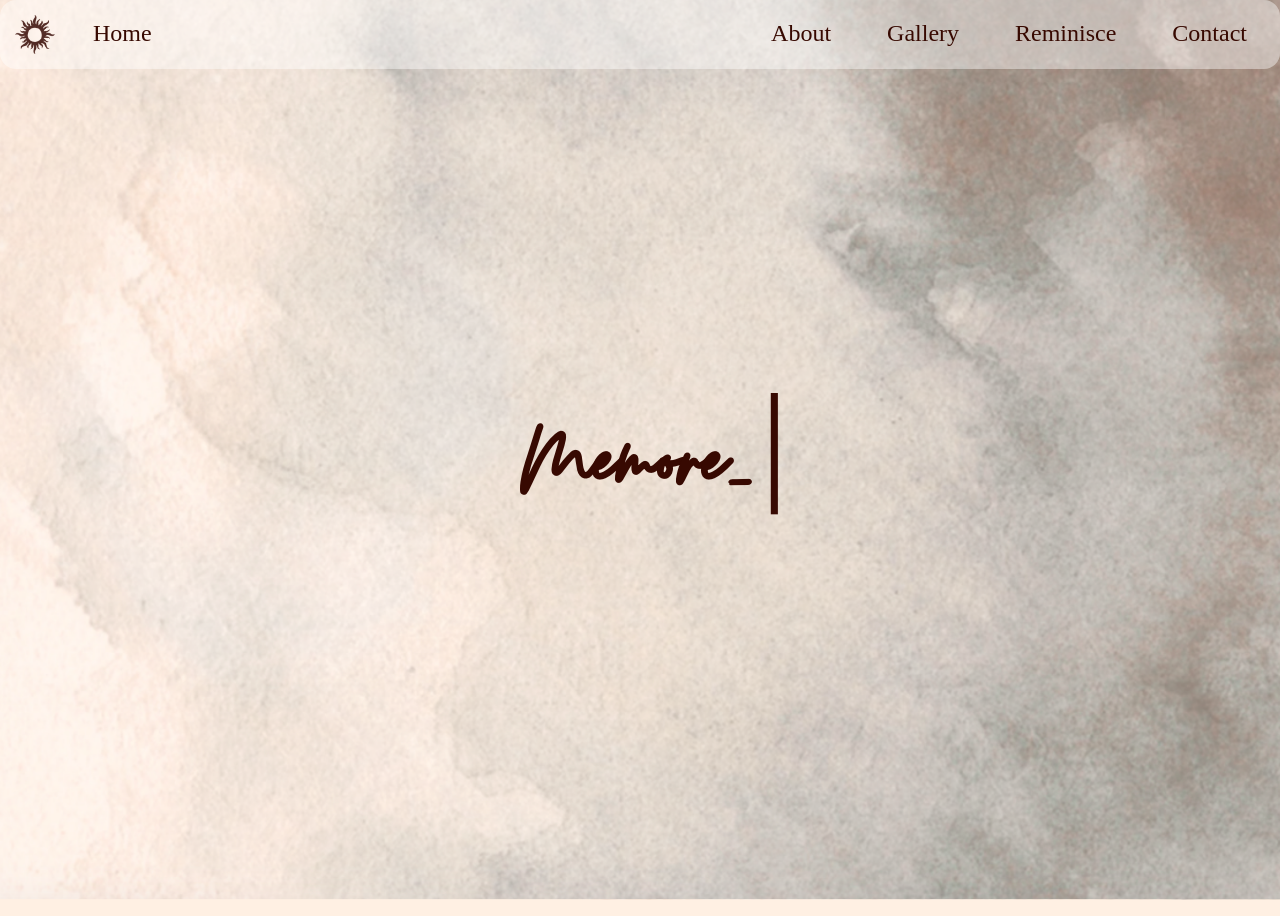
<file: index.html>
<!DOCTYPE html>
<html lang="en">

    <head>
        <meta charset="UTF-8">
        <meta name="viewport" content="width=device-width, initial-scale=1">

        <title>Memore-is</title>

        <link rel="stylesheet" href="style.css">
        <script src="script.js"></script>
    </head>

    <body class="home">
        <div class="bar">
            <img src="backgrounds/light/mode.png" id="mode">
            <a href="index.html">Home</a>
            
            <div class="right">
                <a href="about.html">About</a>
                <a href="gallery.html">Gallery</a>
                <a href="reminisce.html">Reminisce</a>
                <a href="contact.html">Contact</a>
            </div>
        </div>

        <h1 class="type">Memore_is</h1>
    </body>
</html>
</file>
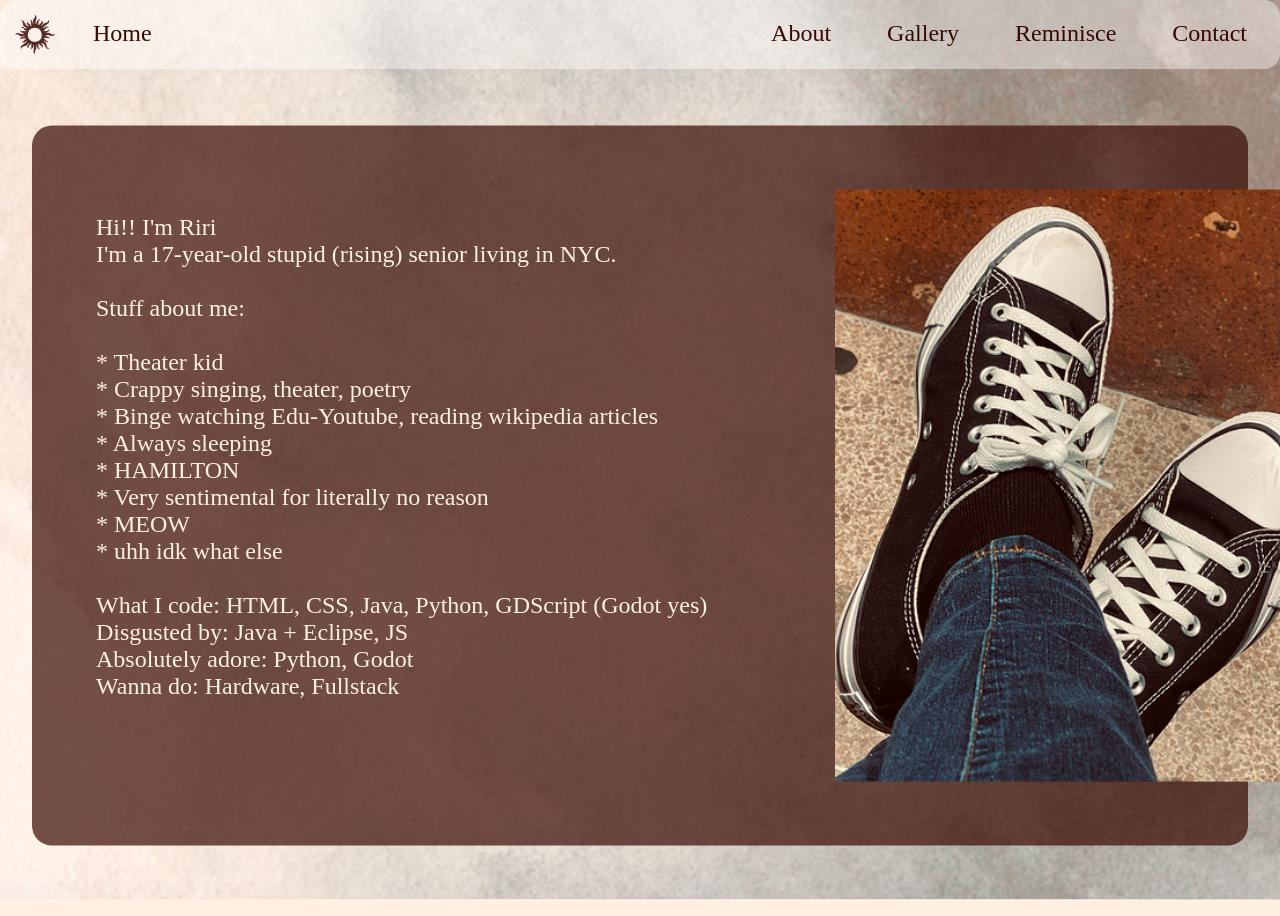
<file: about.html>
<!DOCTYPE html>
<html lang="en">

    <head>
        <meta charset="UTF-8">
        <meta name="viewport" content="width=device-width, initial-scale=1">

        <title>About Me</title>

        <link rel="stylesheet" href="style.css">
        <script src="script.js"></script>
    </head>

    <body class="about">
        <div class="bar">
            <img src="backgrounds/light/mode.png" id="mode">
            <a href="index.html">Home</a>
            
            <div class="right">
                <a href="about.html">About</a>
                <a href="gallery.html">Gallery</a>
                <a href="reminisce.html">Reminisce</a>
                <a href="contact.html">Contact</a>
            </div>
        </div>

        <div id="textbox">
            <pre>
Hi!! I'm Riri
I'm a 17-year-old stupid (rising) senior living in NYC.

Stuff about me:

* Theater kid
* Crappy singing, theater, poetry 
* Binge watching Edu-Youtube, reading wikipedia articles
* Always sleeping
* HAMILTON
* Very sentimental for literally no reason
* MEOW
* uhh idk what else

What I code: HTML, CSS, Java, Python, GDScript (Godot yes)
Disgusted by: Java + Eclipse, JS 
Absolutely adore: Python, Godot
Wanna do: Hardware, Fullstack
            </pre>

            <img src="gallery/pfp.png">
        </div>
    </body>
</html>
</file>
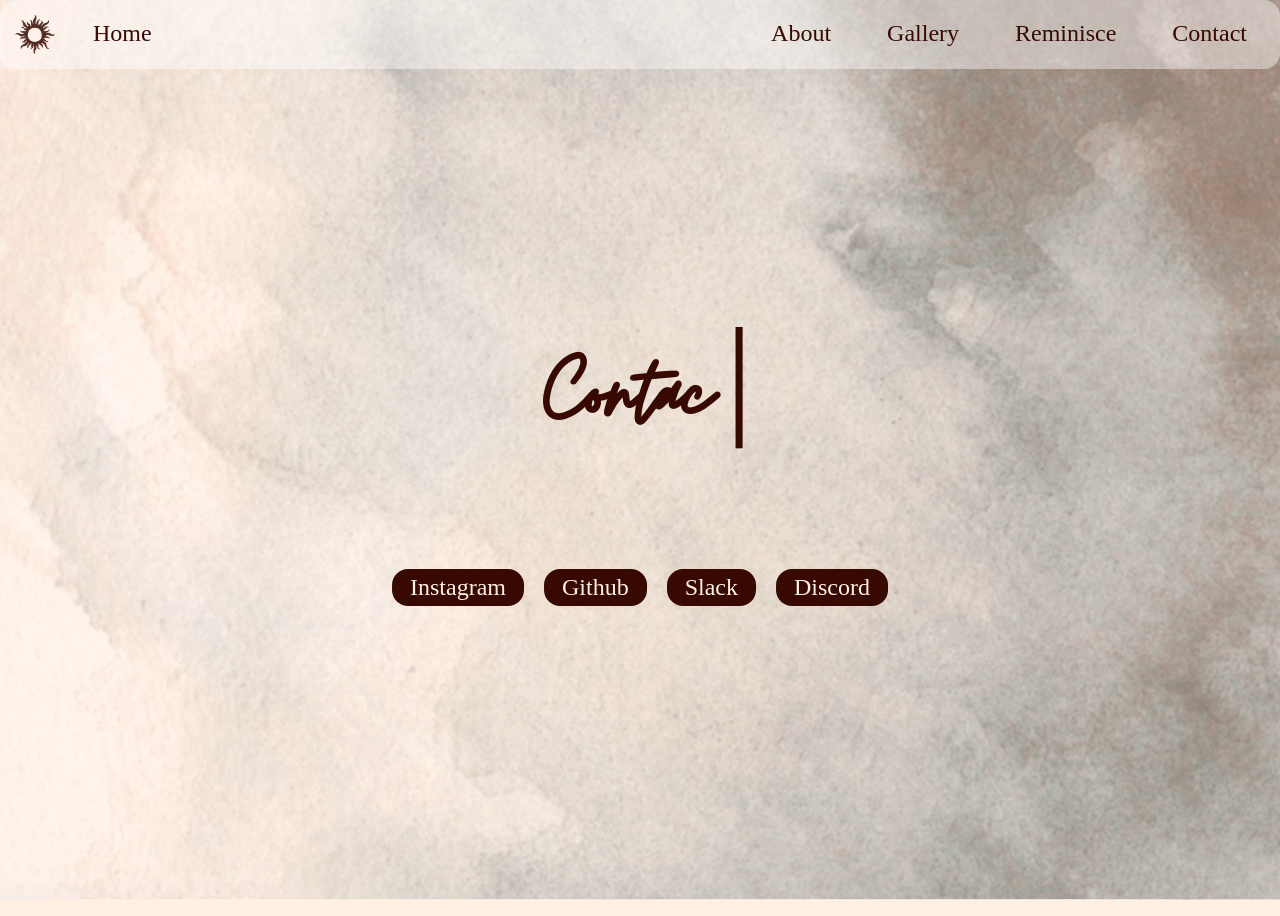
<file: contact.html>
<!DOCTYPE html>
<html lang="en">

    <head>
        <meta charset="UTF-8">
        <meta name="viewport" content="width=device-width, initial-scale=1">

        <title>Contact Me</title>
        
        <link rel="stylesheet" href="style.css">
        <script src="script.js"></script>
    </head>

    <body class="contact">
        <div class="bar">
            <img src="backgrounds/light/mode.png" id="mode">
            <a href="index.html">Home</a>
            
            <div class="right">
                <a href="about.html">About</a>
                <a href="gallery.html">Gallery</a>
                <a href="reminisce.html">Reminisce</a>
                <a href="contact.html">Contact</a>
            </div>
        </div>

        <h1 class="type" id="up">Contact Me</h1>
        
        <div class="center-buttons">
            <a href="https://www.instagram.com/memore_is/" class="button" target="_blank" rel="noopener noreferrer">Instagram</a>
            <a href="https://github.com/Memore-is" class="button" target="_blank" rel="noopener noreferrer">Github</a>
            <a href="https://hackclub.enterprise.slack.com/team/U09AZSYPRN2" class="button" target="_blank" rel="noopener noreferrer">Slack</a>
            <a href="https://discord.com/users/1397071364422111263" class="button" target="_blank" rel="noopener noreferrer">Discord</a>
        </div>
    </body>
</html>
</file>
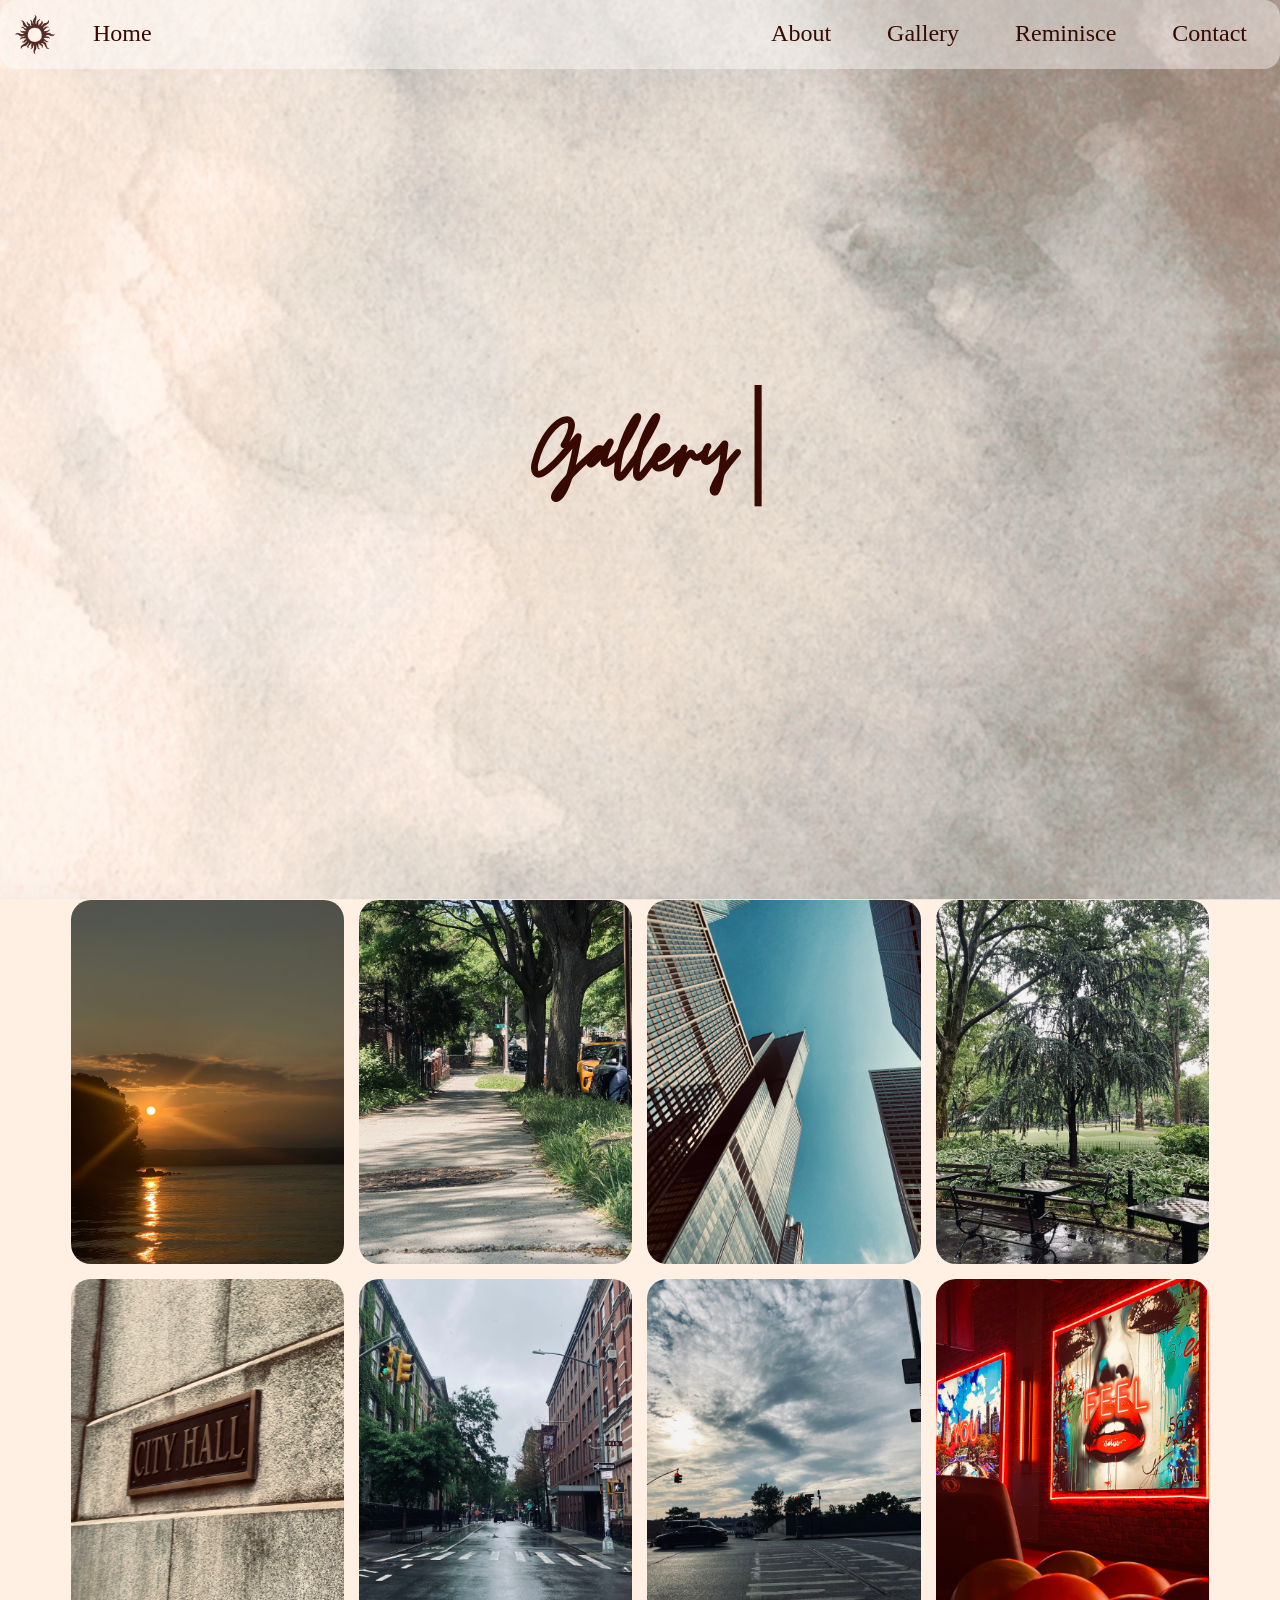
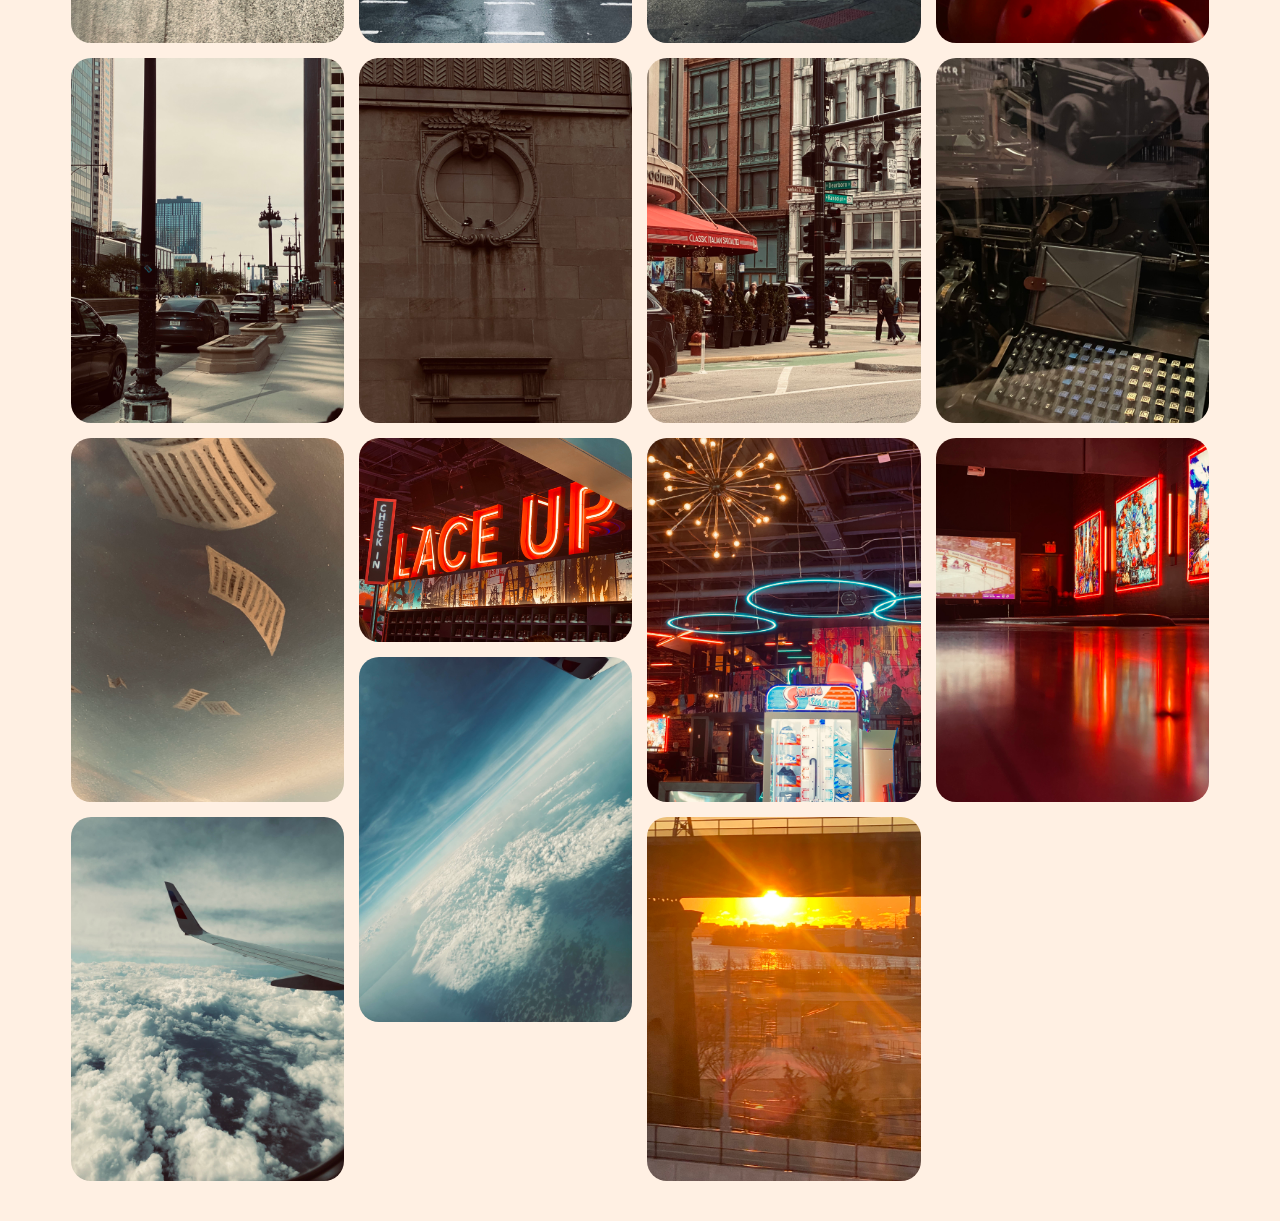
<file: gallery.html>
<!DOCTYPE html>
<html lang="en">

    <head>
        <meta charset="UTF-8">
        <meta name="viewport" content="width=device-width, initial-scale=1">

        <title>Gallery</title>
        
        <link rel="stylesheet" href="style.css">
        <script src="script.js"></script>
    </head>

    <body class="gallery">
        <div class="bar">
            <img src="backgrounds/light/mode.png" id="mode">
            <a href="index.html">Home</a>
            
            <div class="right">
                <a href="about.html">About</a>
                <a href="gallery.html">Gallery</a>
                <a href="reminisce.html">Reminisce</a>
                <a href="contact.html">Contact</a>
            </div>
        </div>

         <h1 class="type">Gallery</h1>

        <div class="pics">
            <img src="gallery/1.jpg">
            <img src="gallery/2.jpg">
            <img src="gallery/3.jpg">
            <img src="gallery/4.jpg">
            <img src="gallery/5.jpg">
            <img src="gallery/6.jpg">
            <img src="gallery/7.jpg">
            <img src="gallery/8.jpg">
            <img src="gallery/9.jpg">
            <img src="gallery/10.jpg">
            <img src="gallery/11.jpg">
            <img src="gallery/12.jpg">
            <img src="gallery/13.jpg">
            <img src="gallery/14.jpg">
            <img src="gallery/15.jpg">
            <img src="gallery/16.jpg">
            <img src="gallery/17.jpg">
            <img src="gallery/18.jpg">
            <img src="gallery/19.jpg">
        </div>

    </body>
</html>
</file>
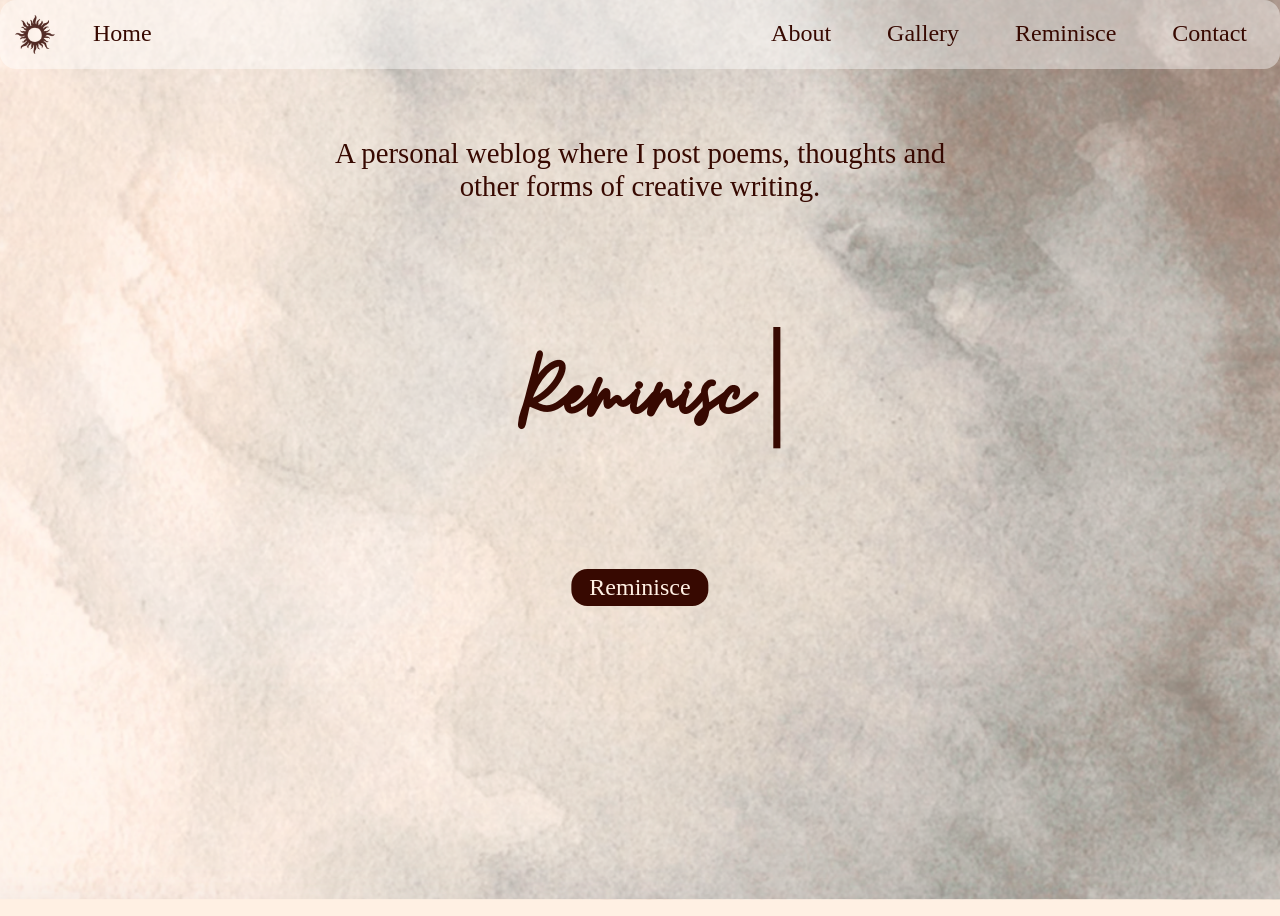
<file: reminisce.html>
<!DOCTYPE html>
<html lang="en">

    <head>
        <meta charset="UTF-8">
        <meta name="viewport" content="width=device-width, initial-scale=1">

        <title>Reminisce</title>

        <link rel="stylesheet" href="style.css">
        <script src="script.js"></script>
    </head>

    <body class="reminisce">
        <div class="bar">
            <img src="backgrounds/light/mode.png" id="mode">
            <a href="index.html">Home</a>
            
            <div class="right">
                <a href="about.html">About</a>
                <a href="gallery.html">Gallery</a>
                <a href="reminisce.html">Reminisce</a>
                <a href="contact.html">Contact</a>
            </div>
        </div>

        <h1 class="type" id="up">Reminisce</h1>

            <p>
A personal weblog where I post poems, thoughts and other forms of creative writing.
            </p>

        <div class="center-buttons">
            <a href="https://memore-is.github.io/Reminisce/" class="button" target="_blank" rel="noopener noreferrer">Reminisce</a>
        </div>
    </body>
</html>
</file>
<file: style.css>
html {
    min-height: 100%;
    margin: 0px;
}

@font-face {
    font-family: "Moontime";
    src: url("backgrounds/Moontime-Font/MoonTime-Regular.otf") format("opentype");
}

body {
    background-color: #fff0e3;
    background-image: url("backgrounds/light/home.png");
    background-size: cover;
    background-position: center;
    background-repeat: no-repeat;
    background-attachment: fixed;
    
    min-height: 100vh;
}

.home, .about, .reminisce, .contact {
    overflow: hidden;
    position: relative;
}

.bar {
    display: flex;
    width: 100%;
    padding: 15px;
    box-sizing: border-box;
    position: fixed;
    top: 0;
    left: 0;
    gap: 20px;
    background: #ffffff6d;
    border-radius: 16px;
}

.right {
    margin-left: auto;
    display: flex;
    gap: 20px;
}

a {
    white-space: nowrap;
    text-decoration: none;
    color: #370901;
    padding: 5px 18px;
    font-size: 1.5em;
}

.button {
    background: #370901;
    color: #FFF0E3;
    border-radius: 16px;
}

.center-buttons {
    display: flex;
    gap: 20px;

    position: absolute;
    top: 50%;
    left: 50%;
    transform: translate(-50%, 300%);
    margin: 0 auto;
}

#up {
    position: absolute;
    top: 50%;
    left: 50%;
    transform: translate(-40%, -100%);
    margin: 0 auto;
}

#mode {
    width: 40px;
    cursor: pointer;
}

h1 {
    font-family: "Moontime", sans-serif;
    font-size: 100px;
    color: #370901;

    position: absolute;
    top: 50%;
    left: 50%;
    transform: translate(-40%, -50%);
    margin: 0 auto;
}

.type {
    white-space: nowrap;
    padding-right: 10px;
}

.type::after {
    content: "│";
    animation: blink 1s steps(2, start) 2;
}

@keyframes blink {
    50% {
        opacity: 0;
    }
}

#textbox {
    display: flex;
    gap: 8em;
    height: 80%;
    width: 95%;
    box-sizing: border-box;

    margin: 2.5%;
    padding: 4em;

    position: fixed;
    top: 0;
    left: 0;
    transform: translate(0%, 13%);

    background: #370901b3;
    border-radius: 20px;
}

pre {
    color: #FFF0E3;
    font-family: 'Times New Roman', Times, serif;
    font-size: 1.5em;
}

p {
    color: #370901;
    font-family: 'Times New Roman', Times, serif;
    font-size: 1.8em;

    position: absolute;
    top: 100px;
    left: 50%;
    transform: translateX(-50%);
    text-align: center;
}

.pics {
    columns: 4 250px;
    column-gap: 15px;
    width: min(1200px, 90%);
    margin: 100vh auto 40px auto;
}

.pics img {
    display: block;
    width: 100%;
    margin-bottom: 15px;
    border-radius: 20px;
}
</file>
